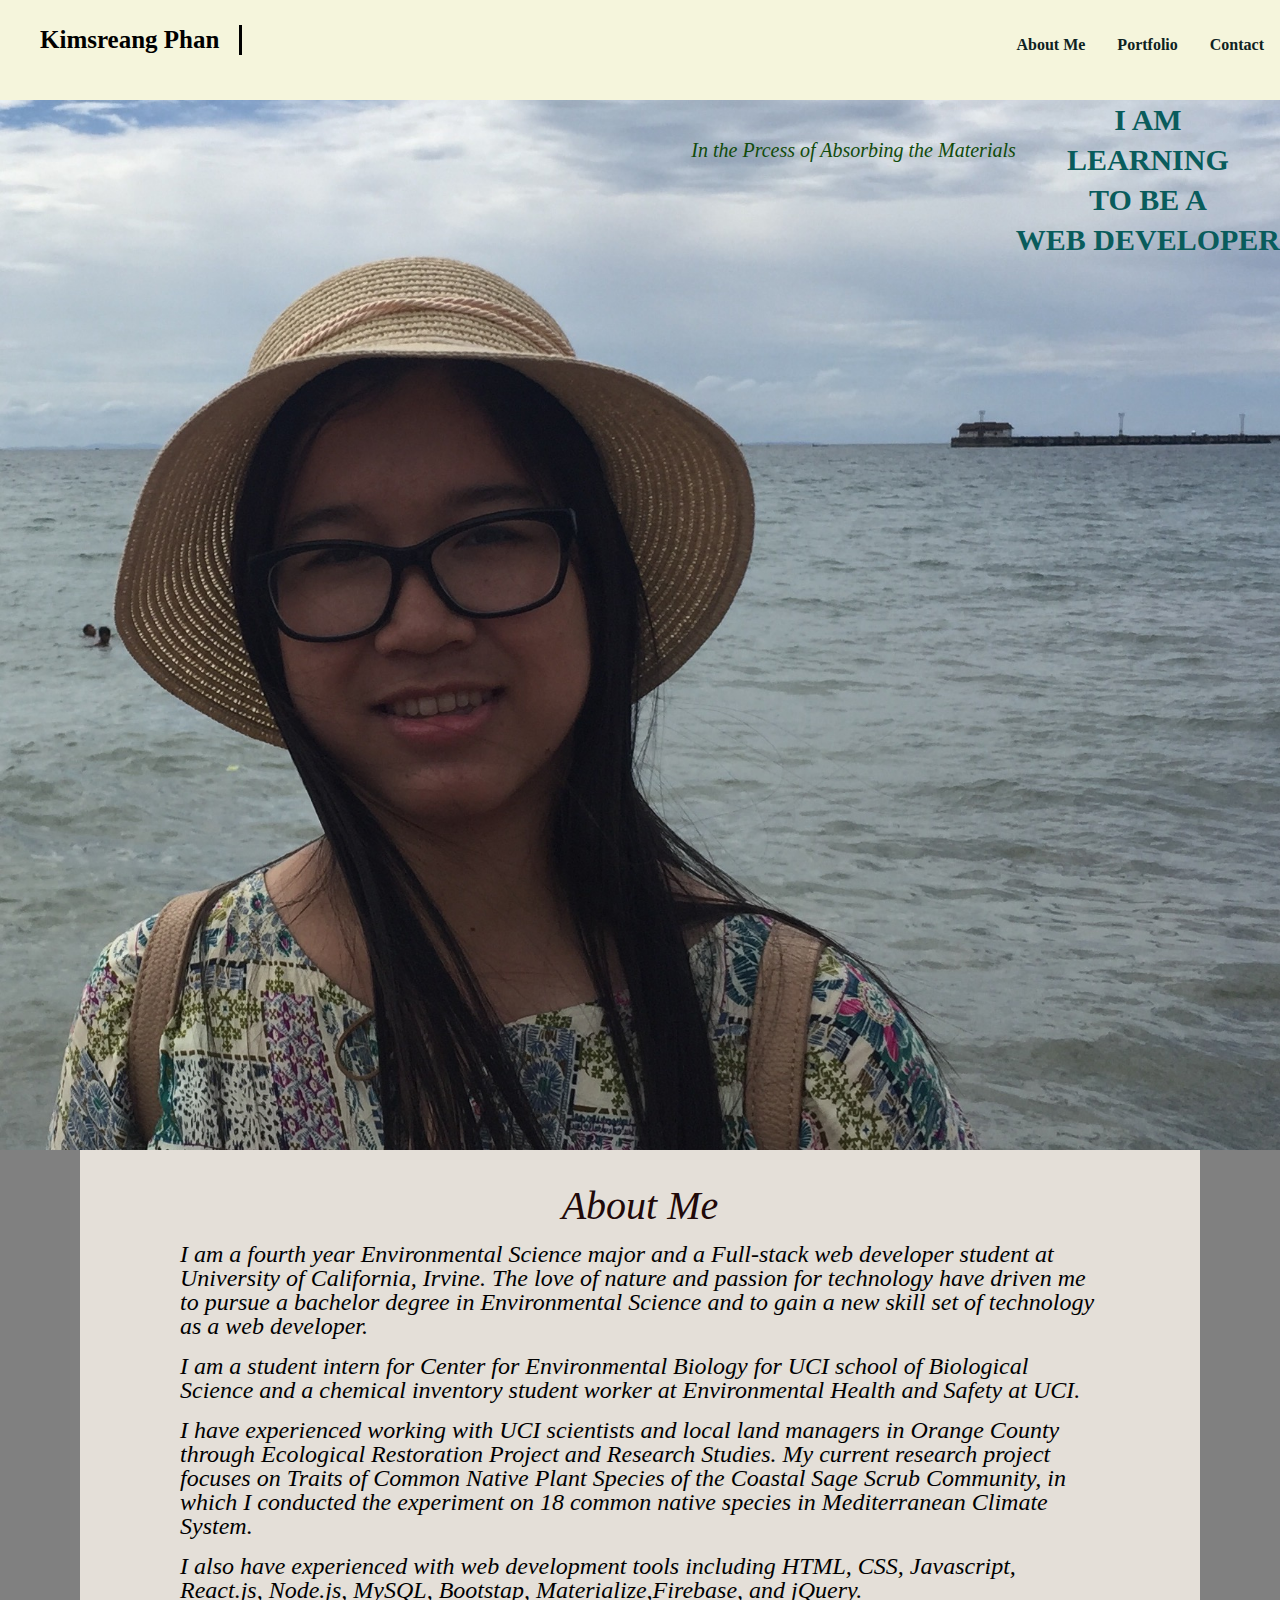
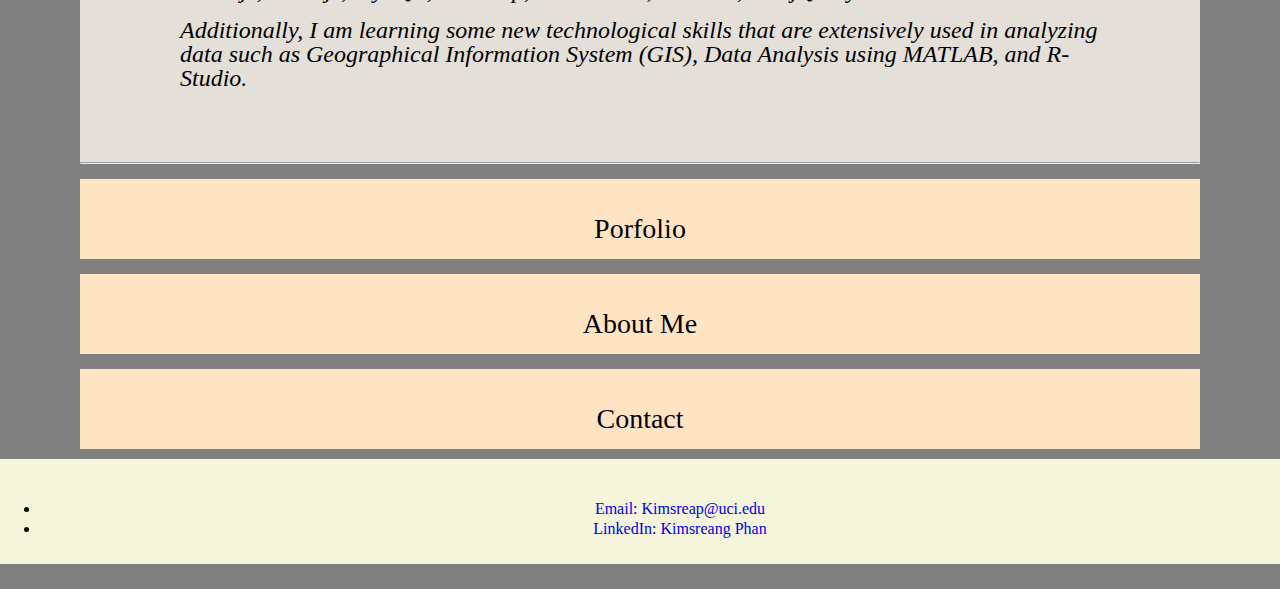
<file: index.html>
<!DOCTYPE html>
<html lang="en">
<head>
    <meta charset="UTF-8">
    <meta name="viewport" content="width=device-width, initial-scale=1.0">
    <meta http-equiv="X-UA-Compatible" content="ie=edge">
    <title>Document</title>
    <link rel="stylesheet" href="reset.css">
    <link rel="stylesheet" href="assets/style.css">
</head>
<body>
    <header>
        <a href="index.html" class="header-ban">Kimsreang Phan</a>
        <nav>
            <ul>
                <li><a href="contact.html">Contact</a></li>
                <li><a href="portfolio.html">Portfolio</a></li>
                <li><a href="index.html">About Me</a></li>
            </ul>
        </nav>
    </header>

    <main>
        <section class="index-ban">
        
            <h3>I AM <br> LEARNING <br> TO BE A <br> WEB DEVELOPER</h3>
            <h4>In the Prcess of Absorbing the Materials</h4>
        </section>
    <div class="Me"> 
            <div class="Myself" id="MeMyself">
                <br>
                <h2>About Me</h2>
                <br>
            </div> 
                <p>I am a fourth year Environmental Science major and 
                    a Full-stack web developer student at University of California, Irvine.
                    The love of nature and passion for technology have driven me to pursue
                    a bachelor degree in Environmental Science and to gain a new skill set of 
                    technology as a web developer.
                </p>
                <br>
                <p>
                    I am a student intern for Center for Environmental Biology for UCI school 
                    of Biological Science and a chemical inventory student worker at 
                    Environmental Health and Safety at UCI.
                </p>
                <br>
                <p>
                    I have experienced working with UCI scientists and local land managers in 
                    Orange County through Ecological Restoration Project and Research Studies.
                    My current research project focuses on Traits of Common Native Plant Species 
                    of the Coastal Sage Scrub Community, in which I conducted the experiment on 
                    18 common native species in Mediterranean Climate System.
                </p>
                <br>
                <p>
                        I also have experienced with web development tools including HTML, CSS, Javascript,
                        React.js, Node.js, MySQL, Bootstap, Materialize,Firebase, and jQuery.
                </p>
                <br>
                <p>
                        Additionally, I am learning some new technological skills that are extensively used
                        in analyzing data such as Geographical Information System (GIS), Data Analysis using
                        MATLAB, and R-Studio.
                </p>
                <br>
                <br>
                <br>
                <br>
                <hr>  
    </div>
        <section class="index-banner">
            <a href="portfolio.html">
                <div class="box1">
                    <h5>Porfolio</h5>
                </div>
            </a>
            <a href="index.html">
                <div class="box2">
                    <h5>About Me</h5>
                </div>
            </a>
            <a href="contact.html">
                <div class="box3">
                    <h5>Contact</h5>
                </div>
            </a>
        </section>
    </main>

    <footer>
        <div>
            <li>
                <a href="#">Email: Kimsreap@uci.edu</a>
            </li>
            <li>
                <a href="https://www.linkedin.com/in/kimsreang-phan-775437a6/">
                LinkedIn:  Kimsreang Phan</a>
            </li>
        </div>
    </footer>

   
    
</body>
</html>
</file>
<file: assets/style.css>
* {
    text-decoration: none;
}
body {
    background-color: gray;
}
header {
    background-color: beige;
    width: 100%;
    height: 100px;
}

header .header-ban {
    font-family: Georgia, 'Times New Roman', Times, serif;
    font-size: 24px;
    font-weight: 900;
    color: black;
    display: block;
    margin: 0 auto;
    text-align: center;
    padding: 20px 0px;
}

header nav ul {
    display: block;
    margin: 0 auto;
    width: fit-content;
}

header nav ul li {
    display: inline-block;
    list-style: none;
    padding: 0 16px;
}

header nav ul li a {
    font-family: Georgia, 'Times New Roman', Times, serif;
    font-size: 16px;
    font-weight: 900;
    color: rgb(13, 34, 34);
}

/*index*/

.index-ban {
    width: 100%;
    height: calc(150vh - 300px);
    background-image: url('image/IMG_9127.jpeg');
    background-repeat: no-repeat;
    background-position: center;
    background-size: cover;
}

.index-ban h3 {
    font-family: Georgia, 'Times New Roman', Times, serif;
    font-size: 35px;
    color: aqua;
    text-align: center;
    font-weight: 900;
    line-height: 70px;
    text-shadow: 1 black;
    float: right;
}

.index-ban h4 {
    font-family: 'Times New Roman', Times, serif;
    font-size: 20px;
    color:hsl(315, 89%, 21%);
    font-weight: 100;
    font-style: italic;
    line-height: 100px;
    float:right;
}

.index-banner div {
    margin: 15px 80px 10px 80px;
    width: calc(100% - 20px);
    height: 100px;
    background-color: lightgrey;
}

.index-banner div h5 {
    font-family: 'Times New Roman', Times, serif;
    font-size: 28px;
    color: black;
    text-align: center;
    font-weight: 100;
    line-height: 100px;
}

.Me {
    background-color: #e4dfd8;
    margin:0px 80px 10px 80px;
}

.Me h2 {
    margin-top: 20px;
    text-align: center;
    color: rgb(32, 9, 9);
    font-size: 30pt;
    font-style: italic;
}

.Me p {
    margin: 0px 100px 0px 100px;
    font-size: 18pt;
    font-family: 'Times New Roman', Times, serif;
    font-style: italic;
}

footer {
    width:100%;
    height: 25px;
    padding: 40px 40px;
    margin-top: 20px;
    background-color: rgb(165, 157, 157);
    text-align: center;
    line-height: 25px;
}

/*media-query*/

@media only screen and (min-width:640px) {
    header .header-ban {
        margin:0px 25px 0px 25px;
        line-height: 25px;
    }
}

@media only screen and (min-width:640px) {
    .index-ban h3 {
        font-size: 30px;
        color: #095c5c;
        line-height: 40px;
    }
}

@media only screen and (min-width:640px) {
    .index-ban h4 {
        font-size: 22px;
        color:#114b0a;
    }
}

@media only screen and (min-width:640px) {
    .index-banner div {
        width: auto;
        height: 80px;
        background-color:bisque;
    }
}

@media only screen and (min-width:640px) {
    footer {
        background-color:beige;
        margin-bottom: 25px;
        line-height: 25px;
        color: #110202;
    }
}

@media only screen and (min-width:768px) {
    header .header-ban {
        font-size: 25px;
        text-align: left;
        padding: 0px 20px 0px 40px;
        margin: 25px 0;
        display: inline-block;
        float: left;
        border-right: 3px solid black;
        line-height: 30px;
    }
    header nav ul {
        margin:20px 0px 20px 0px;
        float:right;
    }
    header nav ul li {
        float:right;
        padding: 0 16px;
    }
    header nav ul li a {
        line-height: 50px;
    }
}

@media only screen and (min-width:768px) {
    .index-ban h4 {
        font-size: 33px;
        color:#114b0a;
    }
}

@media only screen and (min-width:980px) {
    .index-ban h4 {
        font-size: 20px;
        color:#114b0a;
    }
}

/*Portfolio-section*/

.portfolio-link {
    overflow: hidden;
    margin-bottom: 100px;
}

.portfolio-link h1 {
    font-family: 'Times New Roman', Times, serif;
    font-size: 40px;
    font-weight: 600;
    color: #eee5e5;
    margin: 25px 0px 10px 15px;
}

.portfolio-link .portfolio p {
    font-family: Georgia, 'Times New Roman', Times, serif;
    font-size: 24px;
    font-weight: 600;
    color: #114b0a;
    text-align: center;
    padding-top: 40%;
}
.portfolio-link .portfolio {
    width: 300px;
    height: 300px;
    margin:20px 10px 5px;
    background-color: azure;
    float: left;
    text-align: center;
}

/*Contact-section*/

.container-wrapper {
    margin: 25px;
    background-color: white;
}
h1 {
    text-align: center;
    font-size: 30px;
    color: #153128;
}

.container .row {
    margin: 10px 50px 10px 50px;
}

input {
    width: 250px;
    height: 30px;
    border: 1px solid black;
    text-align: center;
}

textarea {
    width:250px;
    height: 200px;
    text-align: center;
    border: 1px solid black;
}
button {
    margin: 5px 0px 20px 50px;
    width: 70px;
    height: 30px;
    color: #0084ff;
    background-color: aqua;
}

@media only screen and (min-width:640px) {
    input {
        width: 490px;
        height: 40px;
    }
}
@media only screen and (min-width:640px) {
    textarea {
        width:490px;
    }
}
@media only screen and (min-width:640px) {
    .container-wrapper {
        margin-bottom: -18px;
        height:500px;
        background-color: white;
    }
}

@media only screen and (min-width:980px) {
    input {
        width: 800px;
        height: 50px;
    }
}
@media only screen and (min-width:980px) {
    textarea {
        width:800px;
    }
}
@media only screen and (min-width:980px) {
    footer {
        margin-top: 5px;
        line-height: 20px;
    }
}
</file>
